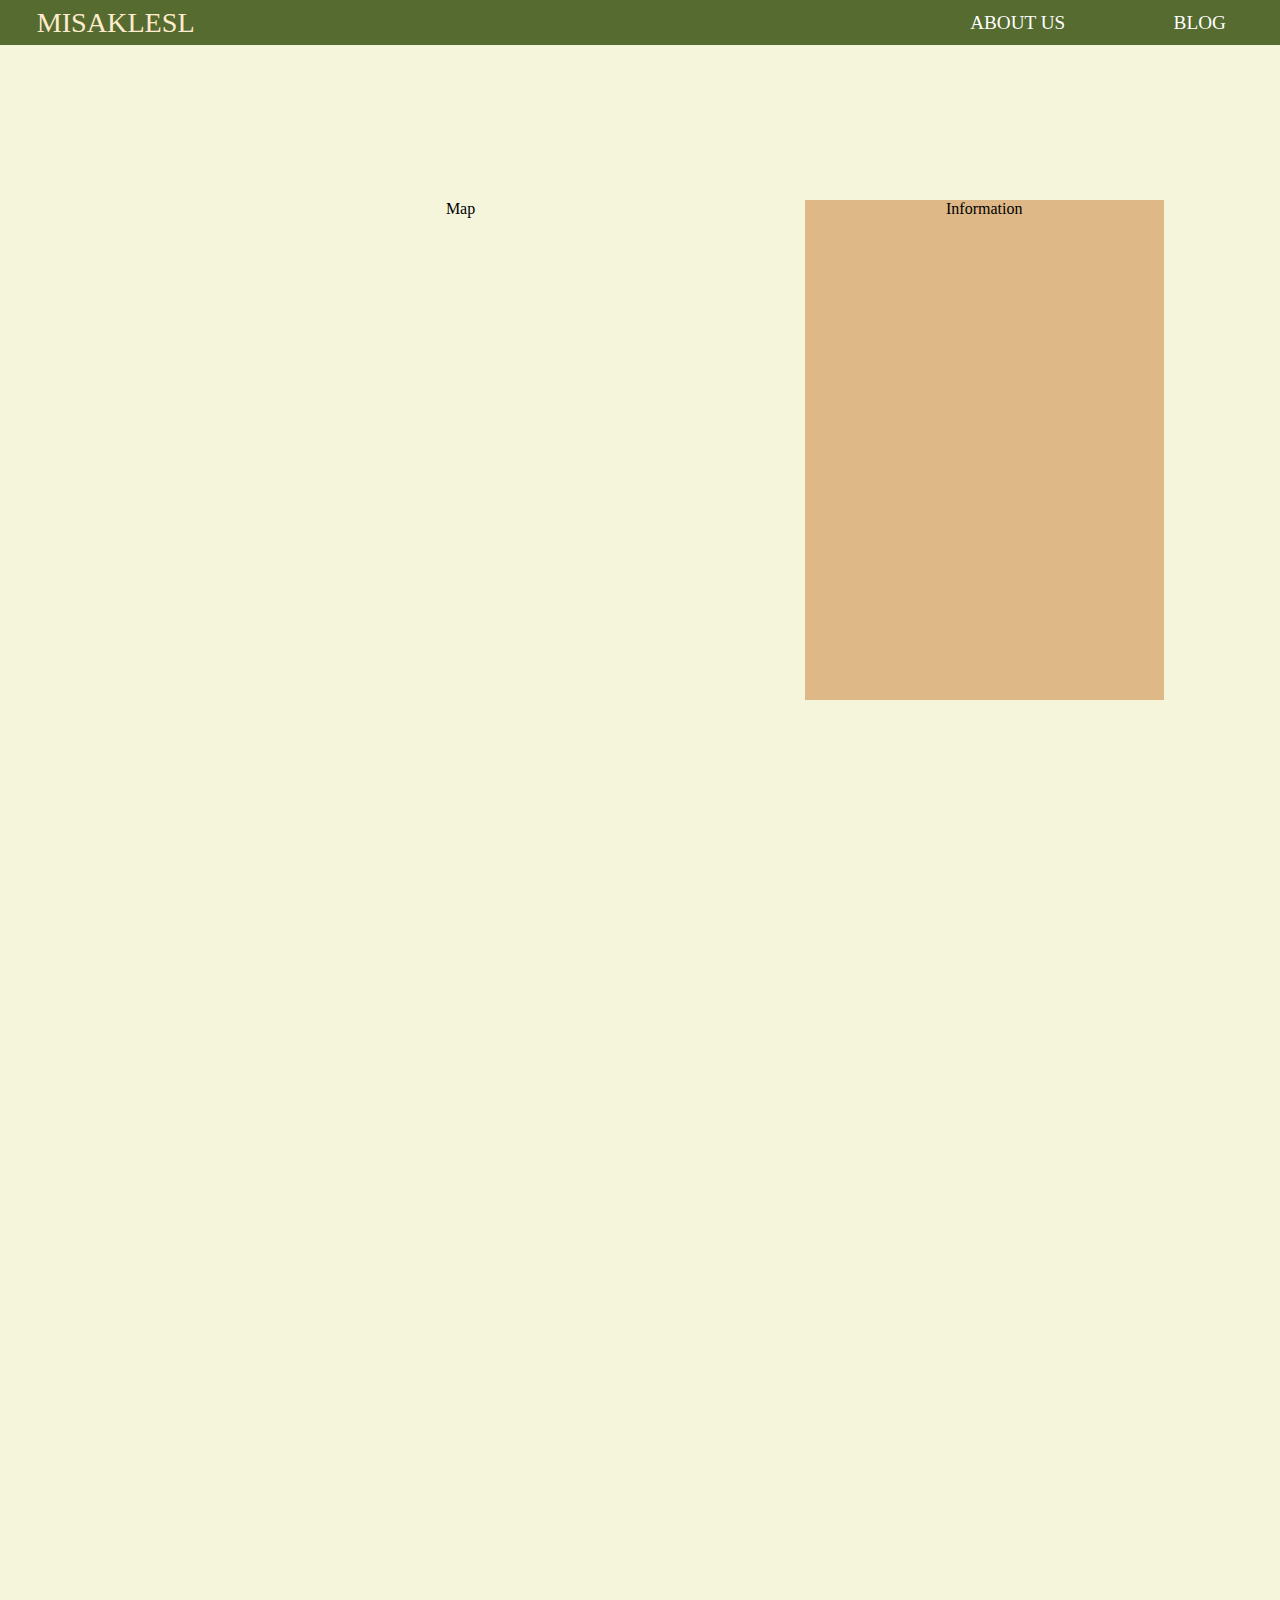
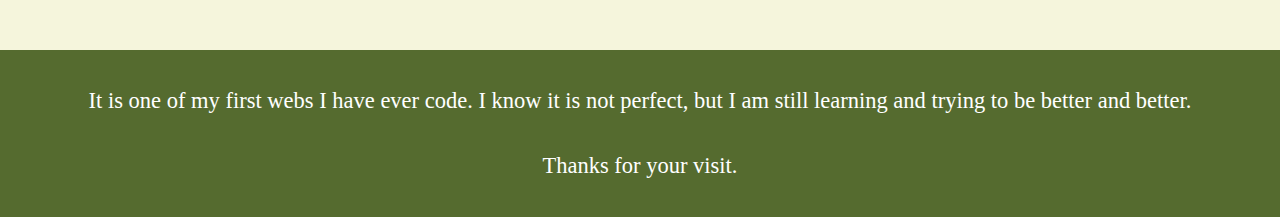
<file: about-us.html>
<!DOCTYPE html>
<html lang="cs-cz">
    <head>
        <meta charset="utf-8" />
        <meta name="viewport" content="width=device-width,initial-scale=1">
        <link rel="stylesheet" href="style.css">
        <title>Misaklesl page</title>
    </head>
    <body>
        <div class="container">
            <div class="header">
                <div class="logo"><a href="index.html">MisaKlesl</a></div>
                <div class="one"><a href="about-us.html">About us</a></div>
                <div class="one"><a href="blog.html">Blog</a></div>
            </div>  
            <div class="about-us-us">
                <div class="map">Map</div>
                <div class="info">Information</div>
            </div>
            <div class="footer">
                <div class="thanks-text">
                    <p>It is one of my first webs I have ever code. I know it is not perfect, but I am still learning and trying to be better and better.</p>
                    <p>Thanks for your visit.</p>  
                </div>
            </div>
</file>
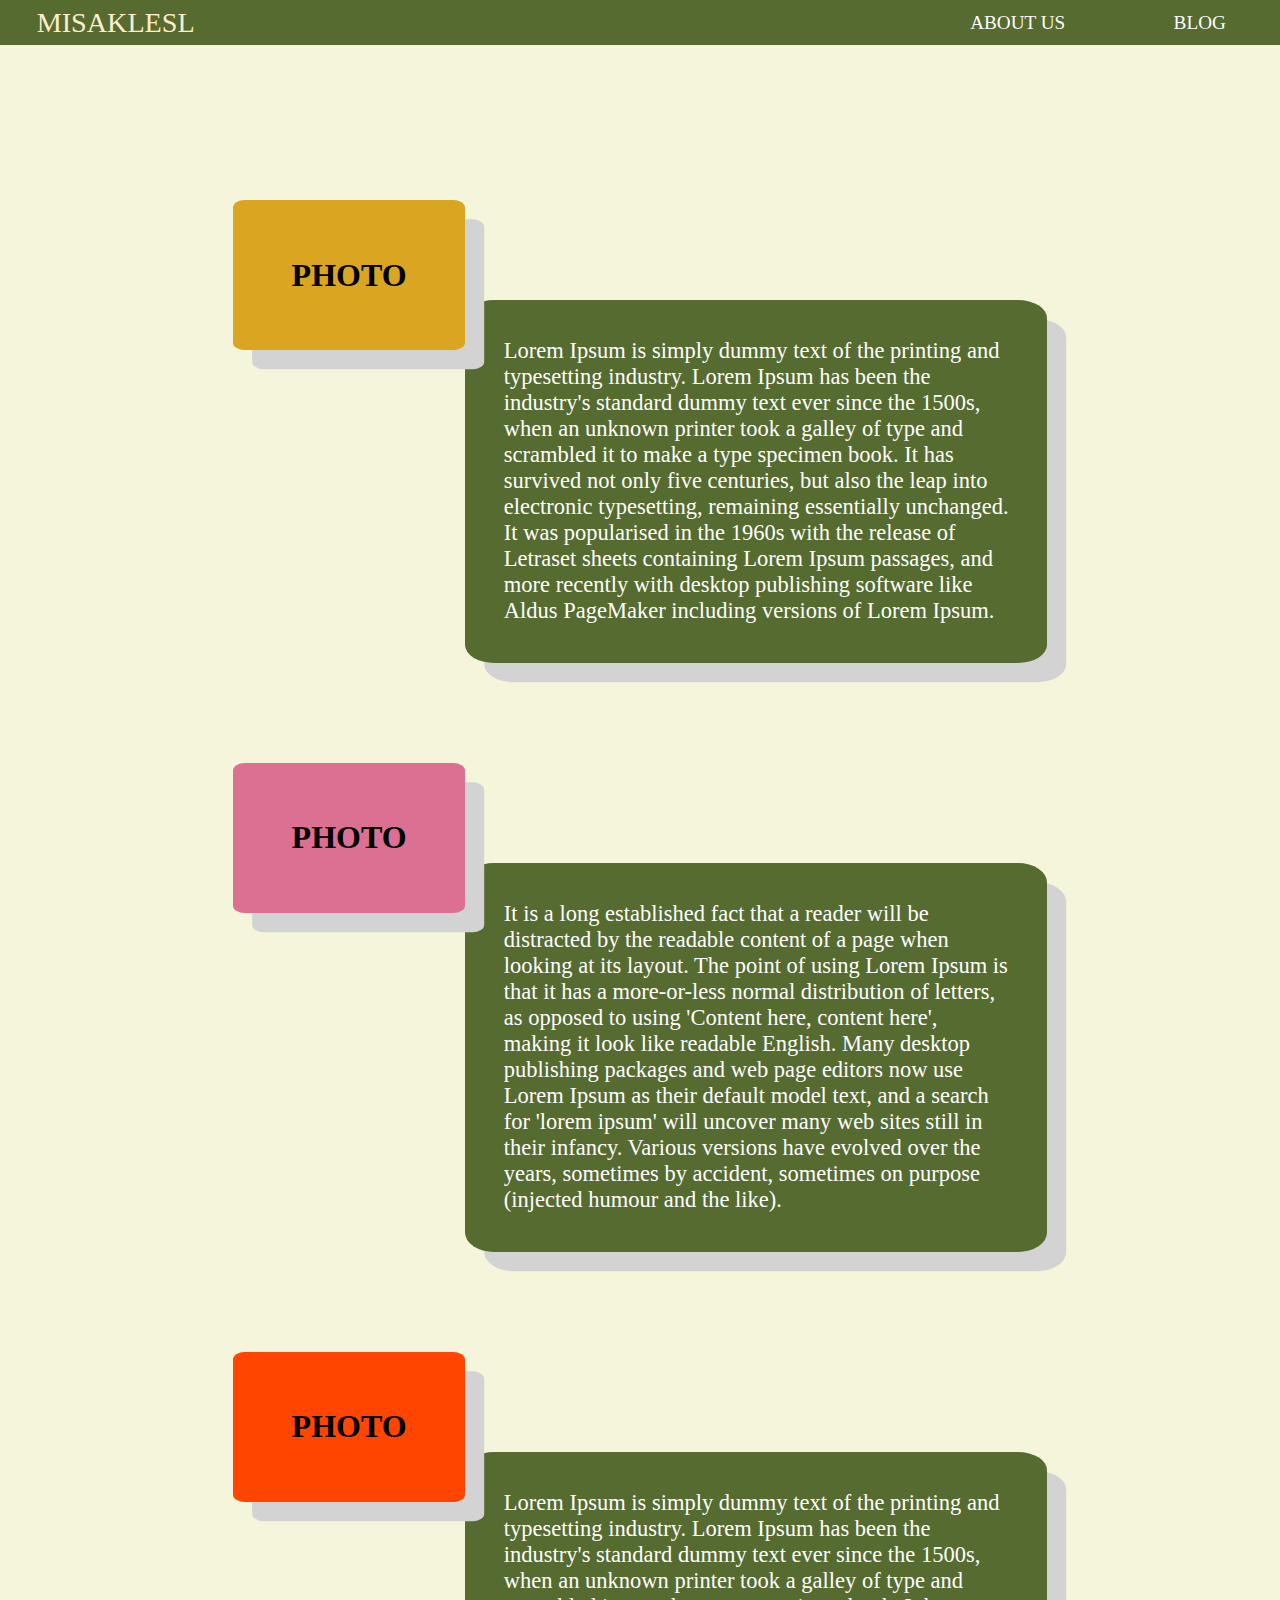
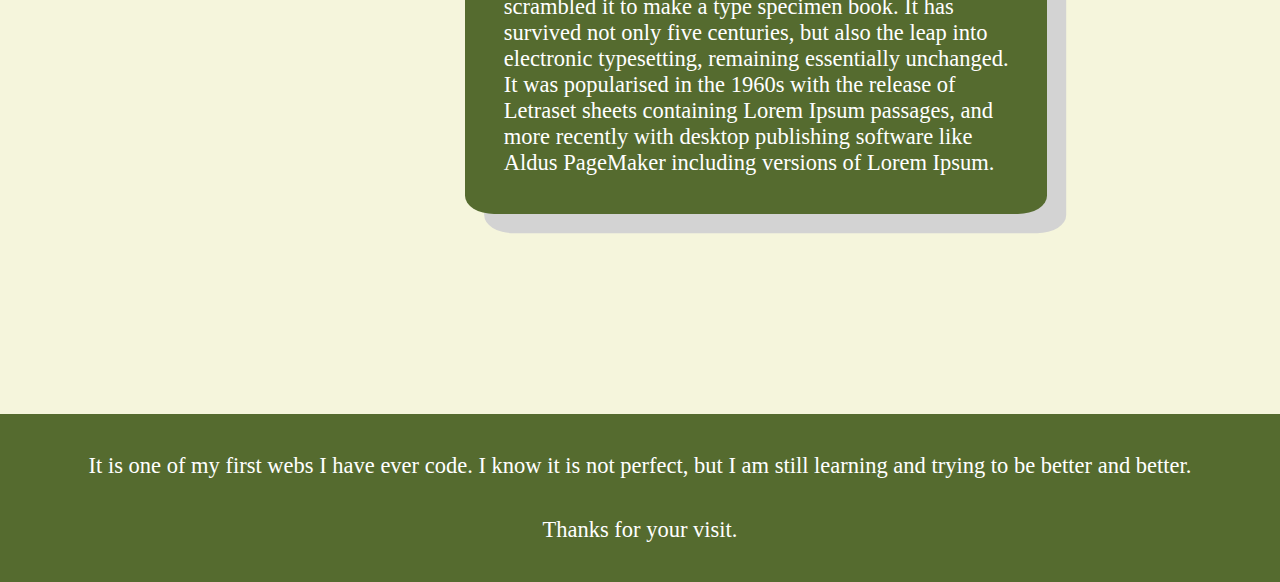
<file: blog.html>
<!DOCTYPE html>
<html lang="cs-cz">
    <head>
        <meta charset="utf-8" />
        <meta name="viewport" content="width=device-width,initial-scale=1">
        <link rel="stylesheet" href="style.css">
        <title>Misaklesl page</title>
    </head>
    <body>
        <div class="container">
            <div class="header">
                <div class="logo"><a href="index.html">MisaKlesl</a></div>
                <div class="one"><a href="about-us.html">About us</a></div>
                <div class="one"><a href="blog.html">Blog</a></div>
            </div>  
            <div class="about-me-h h-box" id="page2">
                <h2>PHOTO</h2>
            </div>
            <div class="about-me-text text-box">
                    <p>Lorem Ipsum is simply dummy text of the printing and typesetting industry. Lorem Ipsum has been the industry's standard dummy text ever since the 1500s, when an unknown printer took a galley of type and scrambled it to make a type specimen book. It has survived not only five centuries, but also the leap into electronic typesetting, remaining essentially unchanged. It was popularised in the 1960s with the release of Letraset sheets containing Lorem Ipsum passages, and more recently with desktop publishing software like Aldus PageMaker including versions of Lorem Ipsum.</p>
            </div>
            <div class="skills-h h-box" id="page3">
                <h2>PHOTO</h2>
            </div>
            <div class="skills-text text-box">
                <p>It is a long established fact that a reader will be distracted by the readable content of a page when looking at its layout. The point of using Lorem Ipsum is that it has a more-or-less normal distribution of letters, as opposed to using 'Content here, content here', making it look like readable English. Many desktop publishing packages and web page editors now use Lorem Ipsum as their default model text, and a search for 'lorem ipsum' will uncover many web sites still in their infancy. Various versions have evolved over the years, sometimes by accident, sometimes on purpose (injected humour and the like).</p>
            </div>
            <div class="contact-h h-box" id="page4">
                <h2>PHOTO</h2>
            </div>
            <div class="contact-text text-box">
                <p>Lorem Ipsum is simply dummy text of the printing and typesetting industry. Lorem Ipsum has been the industry's standard dummy text ever since the 1500s, when an unknown printer took a galley of type and scrambled it to make a type specimen book. It has survived not only five centuries, but also the leap into electronic typesetting, remaining essentially unchanged. It was popularised in the 1960s with the release of Letraset sheets containing Lorem Ipsum passages, and more recently with desktop publishing software like Aldus PageMaker including versions of Lorem Ipsum.</p>
            </div>
            <div class="footer">
                <div class="thanks-text">
                    <p>It is one of my first webs I have ever code. I know it is not perfect, but I am still learning and trying to be better and better.</p>
                    <p>Thanks for your visit.</p>  
                </div>
            </div>
        </div>
    </body>
</html>
</file>
<file: style.css>
* {
    margin: 0px;
    padding: 0px;
}

h1, h2, h3, h4, h5, h6 {
    text-transform: uppercase;
    text-align: center;
    margin: auto;
}

h2 {
    font-size: 2.5vw;
}

p {
    margin: 3vw;
    color: white;
}

.container {
    display: grid;
    grid-template-columns: repeat(4, 1fr);
    grid-auto-rows: minmax(50px, auto);
    grid-auto-columns: 1fr;
    background-color: beige;
    font-family: 'Times New Roman', Times, serif;
    scroll-behavior: smooth;
}


.header {
    grid-column: 1 / 12;
    grid-row: 1;
    display: grid;
    text-transform: uppercase;
    background-color: darkolivegreen;
    position: fixed;
    width: 100%;
    height: 5%;
    z-index: 2;
}

.logo {
    grid-column: 1 / span 7;
    grid-row: 1 / 2;
    margin: auto 4%;
}

.logo > a {
    text-decoration: none;
    font-family:'Times New Roman', Times, serif;
    font-size: 2.2vw;
    color:blanchedalmond;
    
}
.one {
    grid-row: 1 / 2;
    text-align: center;
    margin: auto;
}

.one a {
    text-decoration: none;
    color: white;
    font-size: 1.5vw;
}

.one a:hover {
    color:grey;
}

.main {
    grid-column: 1 / 12;
    grid-row: 2 / 2;
    display: grid;
}

.my-aloe {
    margin: auto;
    text-align: center;
}


.my-aloe > img {
    border-radius: 20%;
    max-width: 15%;
    border: solid black 0.01vw;
    margin-top: 2%;
}

.my-aloe > p {
    margin: 2% auto;
}


.about-me-h {
    grid-column: 3 / 5;
    grid-row: 5 / 8;
    background-color:goldenrod;
}

.h-box{
    z-index: 1;
    box-shadow: 1.5vw 1.5vw lightgray;
    display: grid;
    border-radius: 5%;
}
.text-box {
    box-shadow: 1.5vw 1.5vw lightgray;
    background-color: darkolivegreen;
    display: grid;
    border-radius: 5%;
    font-size: 2.5vh;
    margin: auto;

}

.about-me-text {
    grid-column: 5 / 10;
    grid-row: 7 / 12;
}

.skills-h {
    grid-column: 3 / 5;
    grid-row: 14 / 17;
    background-color: palevioletred;
}

.skills-text {
    grid-column: 5 / 10;
    grid-row: 16 / 21;
}

.contact-h {
    grid-column: 3 / 5;
    grid-row: 23 / 26;
    background-color: orangered;
}

.contact-text {
    grid-column: 5 / 10;
    grid-row: 25 / 30;
}
.footer {
    grid-column: 1 / 12;
    grid-row: 34 / 37;
    background-color: darkolivegreen;
    display: grid;
}

.thanks-text {
    font-size: 2.5vh;
    margin: auto 2% auto 2%;
    text-align: center;
    color: white;
    flex-shrink: 0;
}

.news {
    text-decoration:underline;
}

.about-us-us {
    display: grid;
    grid-column: 2 / 11;
    grid-row: 5 / 15  ; 
}

.map {
    background-color:blu;
    grid-column: 2 / 7;
    text-align: center;
}

.info {
    background-color: burlywood;
    grid-column: 8 / 11; 
    text-align: center;
}
@media (max-width: 600px) {
    .my-aloe {
        font-size: 1.5vw;
    }
    .one > a {
        font-size: 3vw;
    }
    .three > h2 {
        font-size: 4vw;
    }
    .four {
        grid-row: 7 / 10;
    }
    .four > p {
        font-size: 2vw;
    }

}
</file>
